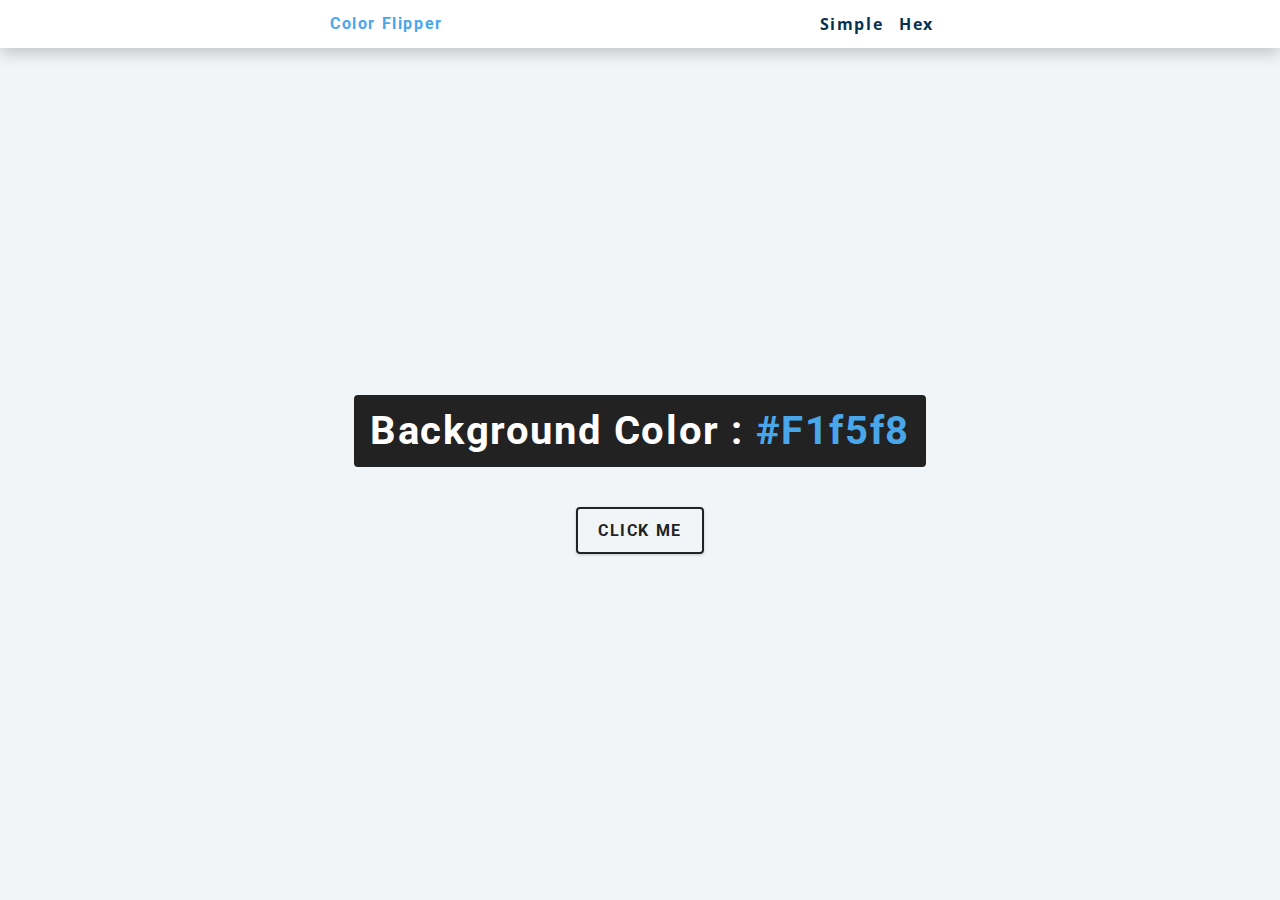
<file: color-flipper/index.html>
<!DOCTYPE html>
<html lang="en">
  <head>
    <meta charset="utf-8" />
    <link rel="stylesheet" href="styles.css" />
    <meta name="viewport" content="width=device-width, initial-scale=1" />
    <meta name="theme-color" content="#FFFFFF" />
    <meta
      name="description"
      content="Color Flipper"
    />
    <title>Color Flipper</title>
  </head>
  <body>
    <noscript>You need to enable JavaScript to run this app.</noscript>
    <nav>
        <div class="nav-center">
            <h4>Color flipper</h4>
            <ul class="nav-links">
                <li><a href="index.html">Simple</a></li>
                <li><a href="hex.html">Hex</a></li>
            </ul>
        </div>
    </nav>
    <main>
        <div class="container">
            <h2>Background Color : <span class="color">#f1f5f8</span></h2>
            <button class="btn btn-hero" id="btn1">Click Me</button>
        </div>
    </main>
    <script src="app.js"></script>
  </body>
</html>
</file>
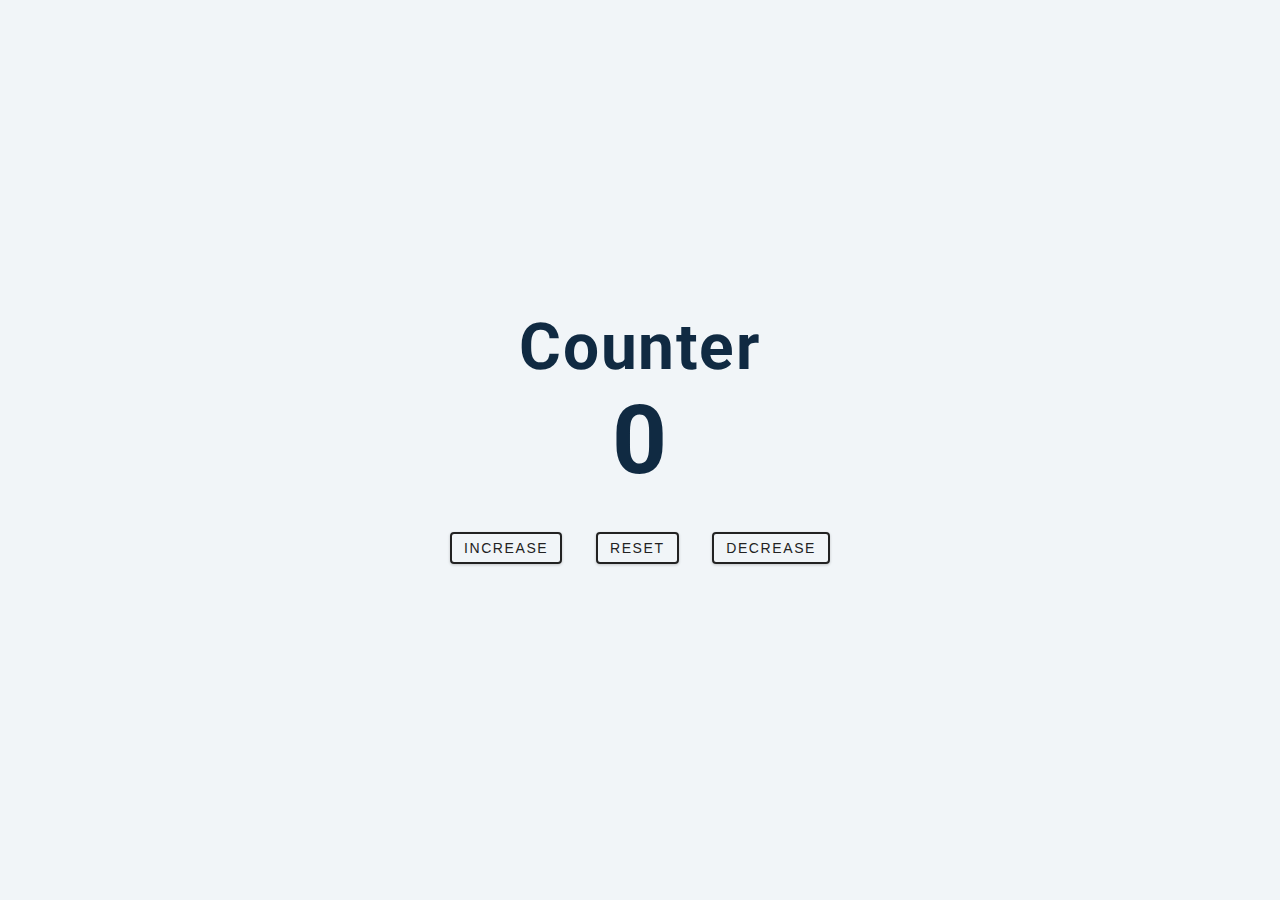
<file: counter/index.html>
<!DOCTYPE html>
<html lang="en">
  <head>
    <meta charset="utf-8" />
    <link rel="stylesheet" href="styles.css" />
    <meta name="viewport" content="width=device-width, initial-scale=1" />
    <meta name="theme-color" content="#FFFFFF" />
    <meta
      name="description"
      content="Counter"
    />
    <title>Counter</title>
  </head>
  <body>
    <main>
        <div class="container">
            <h1>Counter</h1>
            <h1><span id="counter">0</span><h1>
            <div class="button-container"></div>
            <button class="btn increase">Increase</button>
            <button class="btn reset">Reset</button>
            <button class="btn decrease">Decrease</button>
        </div>
    </div>
    </main>
    <script src="app.js"></script>
  </body>
</html>
</file>
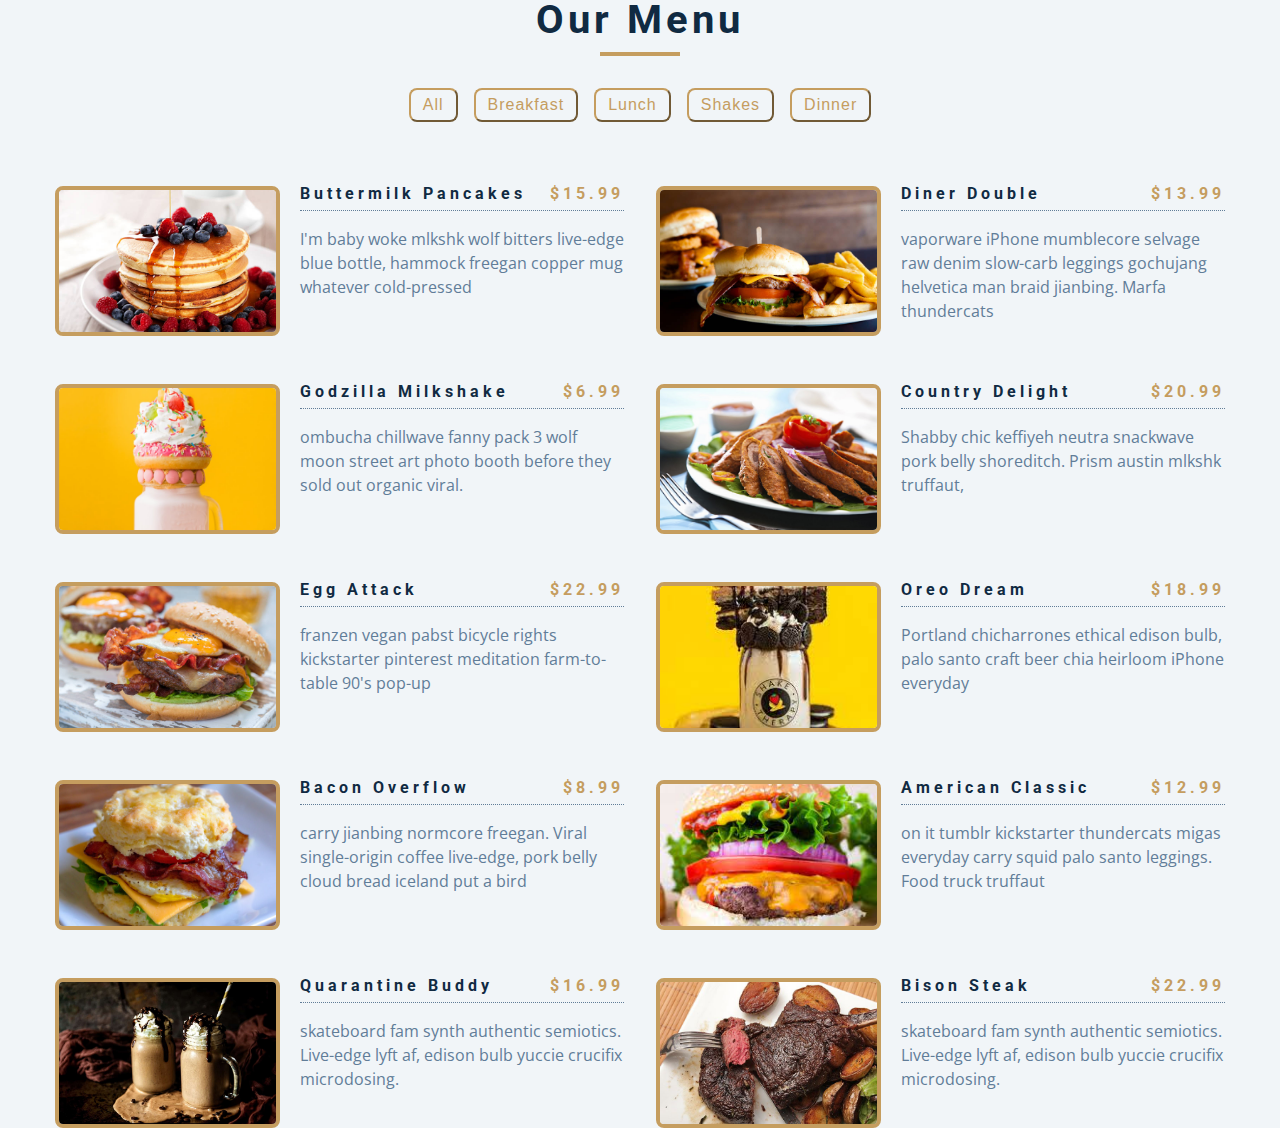
<file: menu/index.html>
<!DOCTYPE html>
<html lang="en">
  <head>
    <meta charset="utf-8" />
    <link rel="stylesheet" href="styles.css" />
    <meta name="viewport" content="width=device-width, initial-scale=1" />
    <meta name="theme-color" content="#FFFFFF" />
    <meta
      name="description"
      content="Menu"
    />
    <title>Menu</title>
  </head>
  <body>
    <main> 
        <section class="container">
            <div class="title">
                <h2>Our Menu</h2>
                <div class="underline"></div>
            </div>
            <div class="btn-container">
                <button class="filter-btn">All</button>
                <button class="filter-btn">Breakfast</button>
                <button class="filter-btn">Lunch</button>
                <button class="filter-btn">Shakes</button>
                <button class="filter-btn">Dinner</button>
              </div>
              <div class="section-center">
                <article class="menu-item">
                    <img src="./images/menu.jpg" class="photo"/>
                    <div class="item-info">
                        <header>
                            <h4>Buttermilk Pancakes</h4> 
                            <h4 class="price">$15</h4>
                        </header>
                        <p class="item-text">
                            Lorem ipsum dolor sit amet consectetur adipisicing elit.
                            Repudiandae, sint quam. Et reprehenderit fugiat nesciunt inventore
                            laboriosam excepturi! Quo, officia.
                          </p>
                    </div>
                </article>

                <article class="menu-item">
                    <img src="./images/menu.jpg" class="photo"/>
                    <div class="item-info">
                        <header>
                            <h4>Diner Double</h4> 
                            <h4 class="price">$15</h4>
                        </header>
                        <p class="item-text">
                            Lorem ipsum dolor sit amet consectetur adipisicing elit.
                            Repudiandae, sint quam. Et reprehenderit fugiat nesciunt inventore
                            laboriosam excepturi! Quo, officia.
                          </p>
                    </div>
                </article>

                <article class="menu-item">
                    <img src="./images/menu.jpg" class="photo"/>
                    <div class="item-info">
                        <header>
                            <h4>Godzilla Milkshake</h4> 
                            <h4 class="price">$15</h4>
                        </header>
                        <p class="item-text">
                            Lorem ipsum dolor sit amet consectetur adipisicing elit.
                            Repudiandae, sint quam. Et reprehenderit fugiat nesciunt inventore
                            laboriosam excepturi! Quo, officia.
                        </p>
                    </div>
                </article>

                <article class="menu-item">
                    <img src="./images/menu.jpg" class="photo"/>
                    <div class="item-info">
                        <header>
                            <h4>Country Delight</h4> 
                            <h4 class="price">$15</h4>
                        </header>
                        <p class="item-text">
                            Lorem ipsum dolor sit amet consectetur adipisicing elit.
                            Repudiandae, sint quam. Et reprehenderit fugiat nesciunt inventore
                            laboriosam excepturi! Quo, officia.
                        </p>
                    </div>
                </article>

                <article class="menu-item">
                    <img src="./images/menu.jpg" class="photo"/>
                    <div class="item-info">
                        <header>
                            <h4>Egg Attack</h4> 
                            <h4 class="price">$15</h4>
                        </header>
                        <p class="item-text">
                            Lorem ipsum dolor sit amet consectetur adipisicing elit.
                            Repudiandae, sint quam. Et reprehenderit fugiat nesciunt inventore
                            laboriosam excepturi! Quo, officia.
                        </p>
                    </div>
                </article>

                <article class="menu-item">
                    <img src="./images/menu.jpg" class="photo"/>
                    <div class="item-info">
                        <header>
                            <h4>Oreo Dream</h4> 
                            <h4 class="price">$15</h4>
                        </header>
                        <p class="item-text">
                            Lorem ipsum dolor sit amet consectetur adipisicing elit.
                            Repudiandae, sint quam. Et reprehenderit fugiat nesciunt inventore
                            laboriosam excepturi! Quo, officia.
                        </p>
                    </div>
                </article>

                <article class="menu-item">
                    <img src="./images/menu.jpg" class="photo"/>
                    <div class="item-info">
                        <header>
                            <h4>Bacon Overflow</h4> 
                            <h4 class="price">$15</h4>
                        </header>
                        <p class="item-text">
                            Lorem ipsum dolor sit amet consectetur adipisicing elit.
                            Repudiandae, sint quam. Et reprehenderit fugiat nesciunt inventore
                            laboriosam excepturi! Quo, officia.
                        </p>
                    </div>
                </article>

                <article class="menu-item">
                    <img src="./images/menu.jpg" class="photo"/>
                    <div class="item-info">
                        <header>
                            <h4>American Classic</h4> 
                            <h4 class="price">$15</h4>
                        </header>
                        <p class="item-text">
                            Lorem ipsum dolor sit amet consectetur adipisicing elit.
                            Repudiandae, sint quam. Et reprehenderit fugiat nesciunt inventore
                            laboriosam excepturi! Quo, officia.
                        </p>
                    </div>
                </article>

                <article class="menu-item">
                    <img src="./images/menu.jpg" class="photo"/>
                    <div class="item-info">
                        <header>
                            <h4>Quarantine Buddy</h4> 
                            <h4 class="price">$15</h4>
                        </header>
                        <p class="item-text">
                            Lorem ipsum dolor sit amet consectetur adipisicing elit.
                            Repudiandae, sint quam. Et reprehenderit fugiat nesciunt inventore
                            laboriosam excepturi! Quo, officia.
                        </p>
                    </div>
                </article>

                <article class="menu-item">
                    <img src="./images/menu.jpg" class="photo"/>
                    <div class="item-info">
                        <header>
                            <h4>Steak Dinner</h4> 
                            <h4 class="price">$15</h4>
                        </header>
                        <p class="item-text">
                            Lorem ipsum dolor sit amet consectetur adipisicing elit.
                            Repudiandae, sint quam. Et reprehenderit fugiat nesciunt inventore
                            laboriosam excepturi! Quo, officia.
                        </p>
                    </div>
                </article>

              </div>
        </section>
        <script src="app.js"></script>
  </body>
</html>
</file>
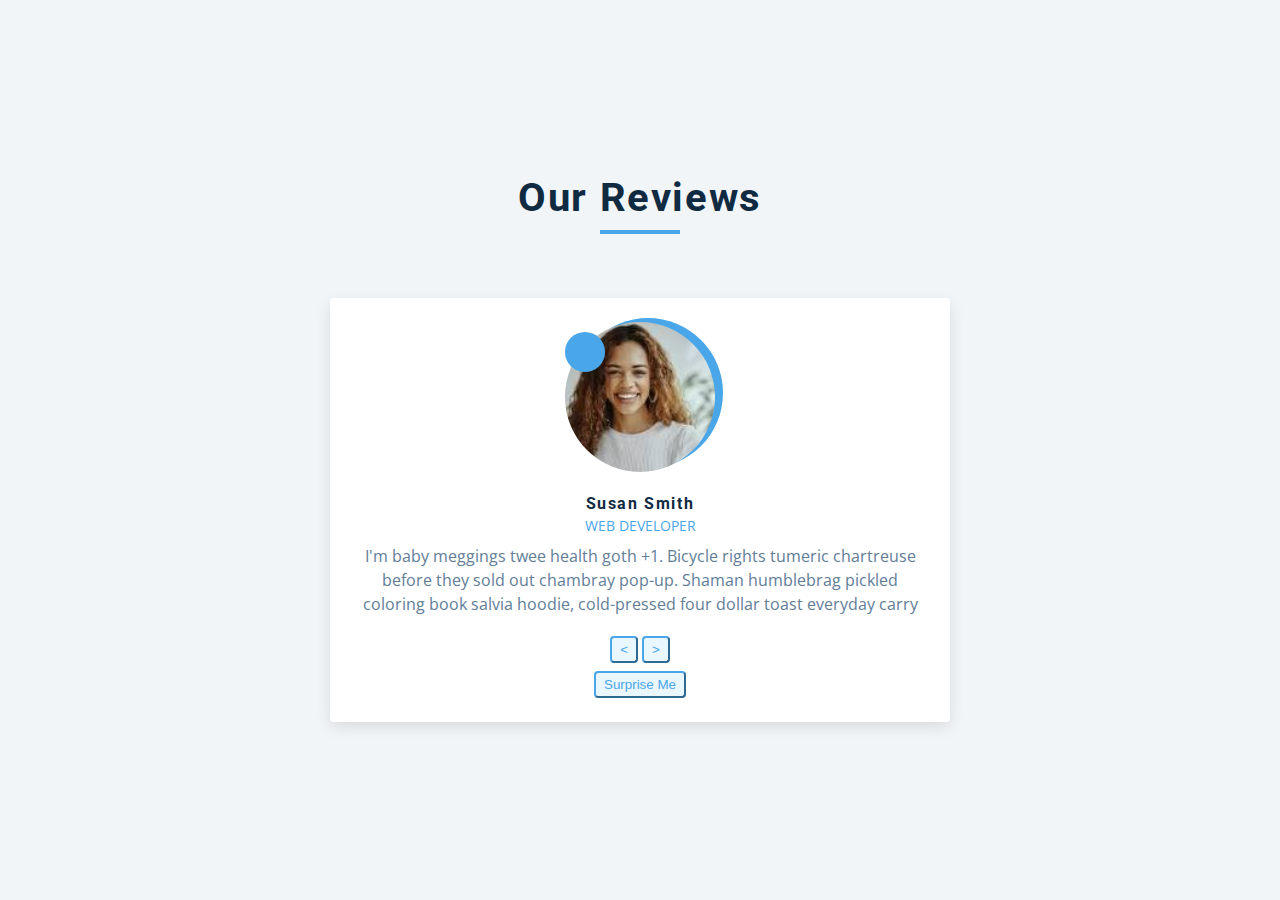
<file: reviews/index.html>
<!DOCTYPE html>
<html lang="en">
  <head>
    <meta charset="utf-8" />
    <link rel="stylesheet" href="styles.css" />
    <meta name="viewport" content="width=device-width, initial-scale=1" />
    <meta name="theme-color" content="#FFFFFF" />
    <meta
      name="description"
      content="Our Reviews"
    />
    <title>Counter</title>
  </head>
  <body>
    <main> 
        <section class="container">
            <div class="title">
                <h2>Our reviews</h2>
                <div class="underline"></div>
            </div>
            <article class="review">
                <div class="img-container">
                    <img src="person-1.jpg" id="person-img" alt=""/>
                </div>
                <h4 id="author">sara jones</h4>
                <p id="job">UX Designer</p>
                <p id="info">Lorem ipsum dolor sit amet consectetur adipisicing elit. Iusto
                  asperiores debitis incidunt, eius earum ipsam cupiditate libero?
                  Iste, doloremque nihil?</p>

                  <div class="button-container">
                    <button class="prev-btn">
                      <
                    </button>
                    <button class="next-btn">
                      >
                    </button>
                  </div>
                  <!-- random button -->
                  <button class="random-btn">surprise me</button>
            </article>
        </section>
    </main>
    
    <script src="app.js"></script>
  </body>
</html>
</file>
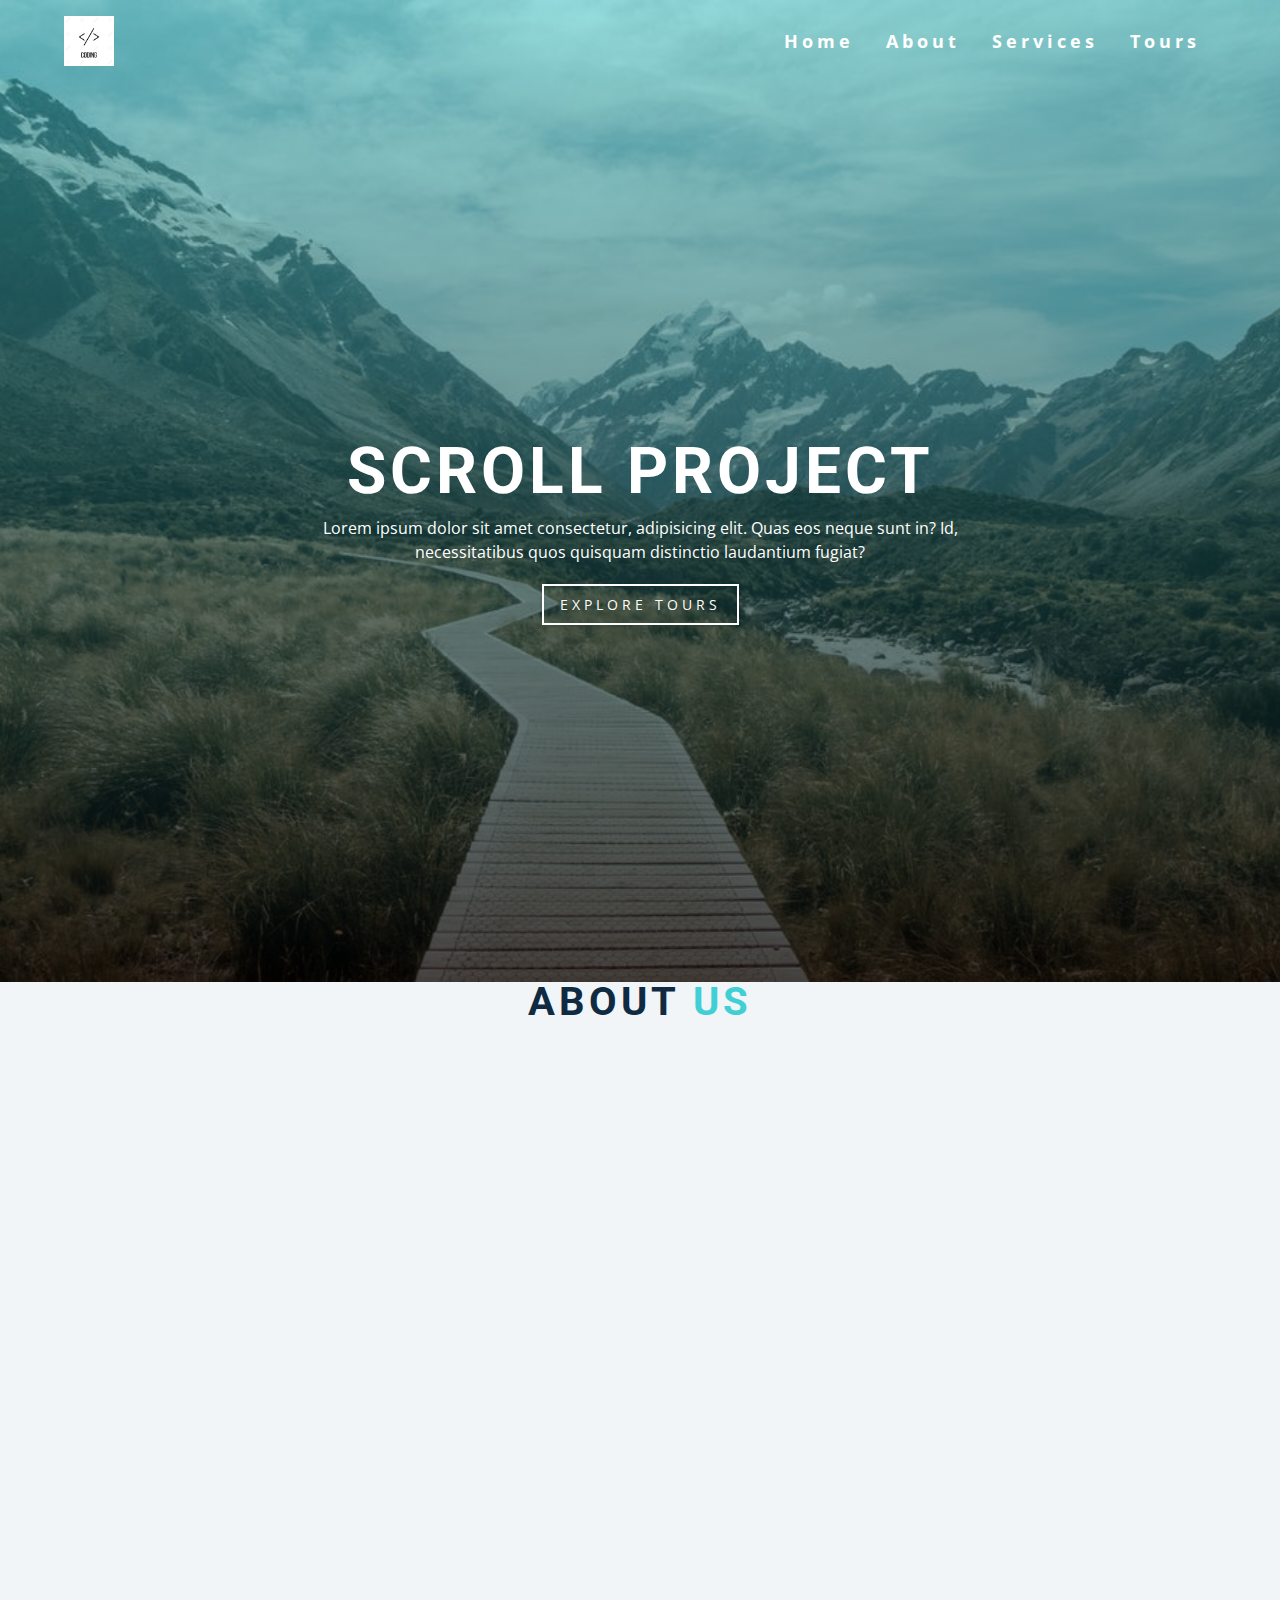
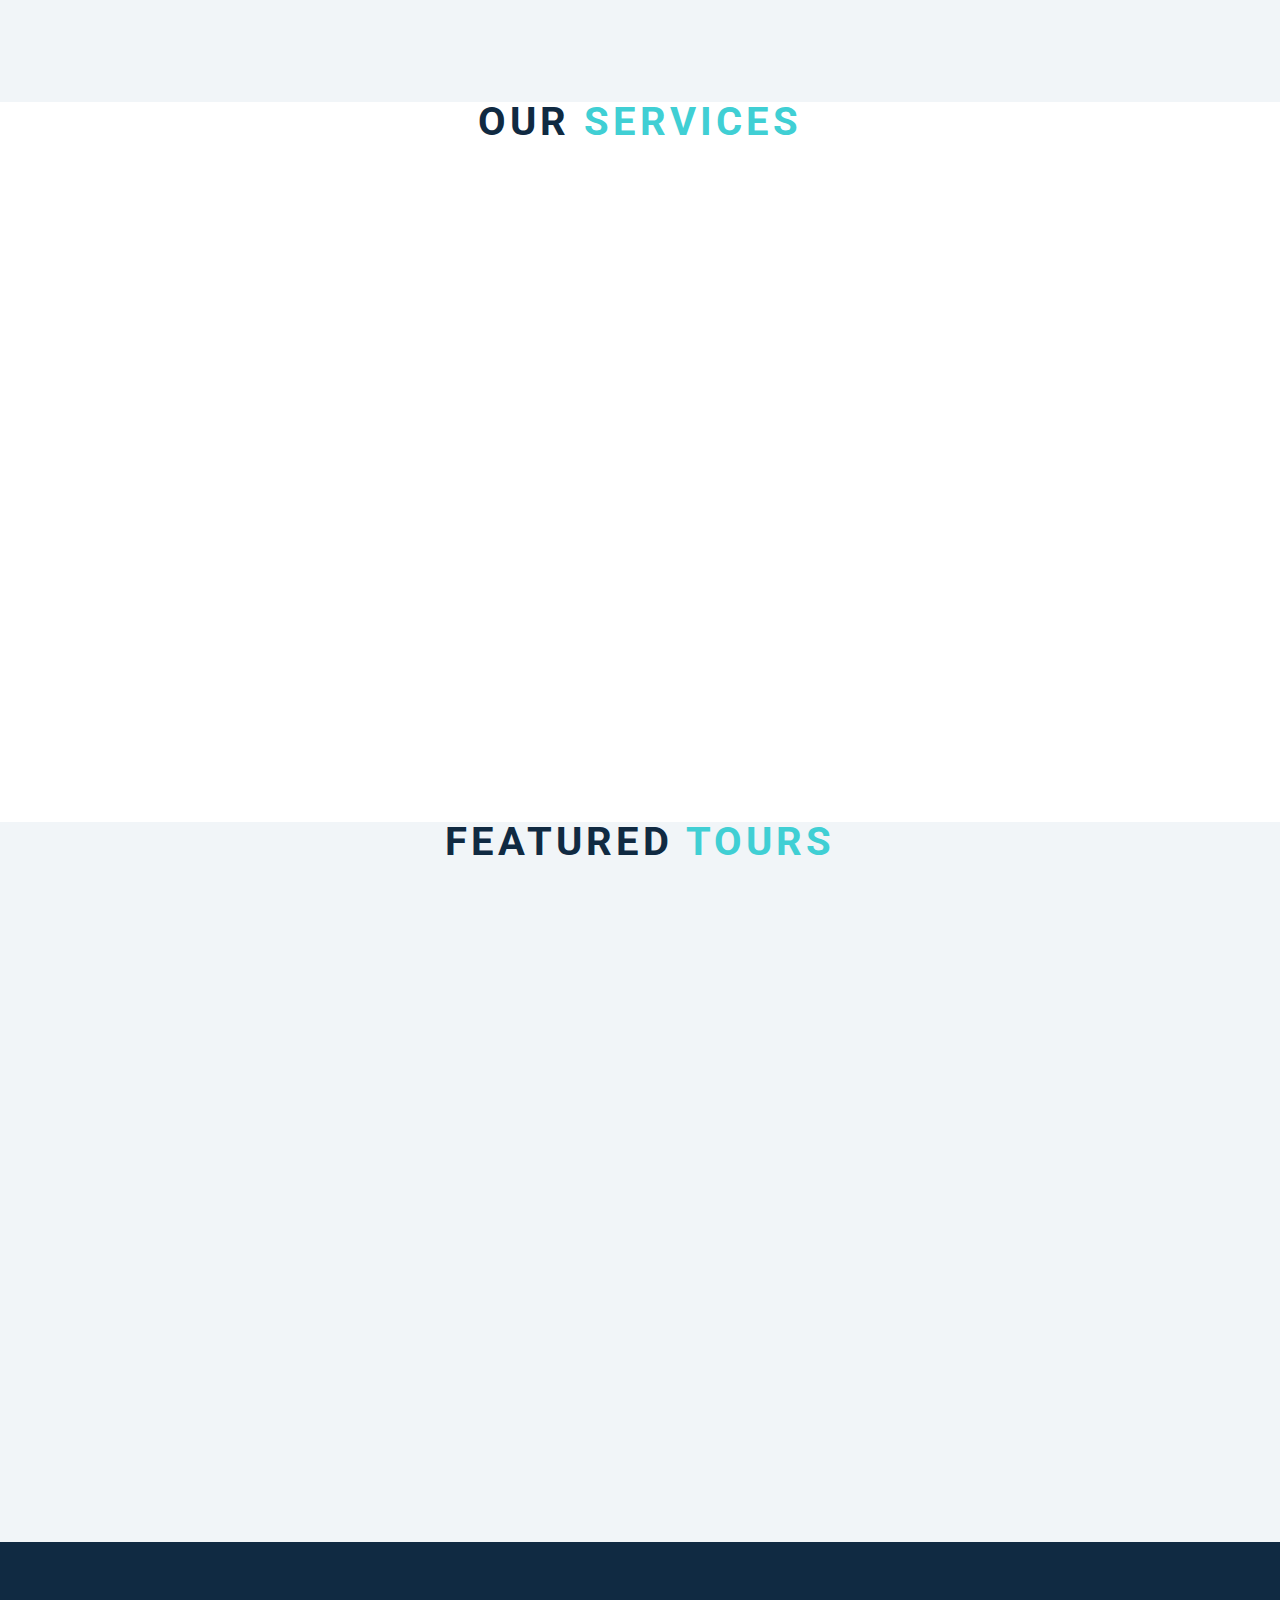
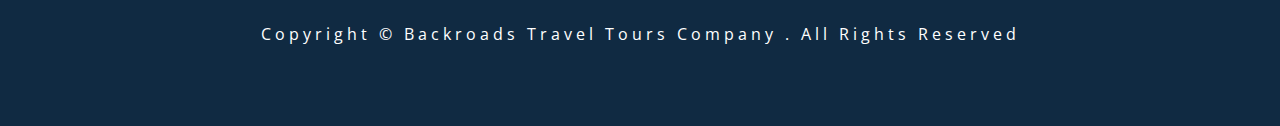
<file: scroll/index.html>
<!DOCTYPE html>
<html lang="en">
  <head>
    <meta charset="utf-8" />
    <link rel="stylesheet" href="styles.css" />
    <meta name="viewport" content="width=device-width, initial-scale=1" />
    <meta name="theme-color" content="#FFFFFF" />
    <meta
      name="description"
      content="Scroll"
    />
    <title>Scroll</title>
  </head>
  <body>
    <header id="home"> 
        <nav id="nav">
            <div class="nav-center">
                <div class="nav-header">
                    <img src="logo.jpg" alt="logo" class="logo"/>
                </div>
                <div class="links-container">
                    <ul class="links">
                        <li><a href="#home" class="scroll-link">Home</a></li>
                        <li><a href="#about" class="scroll-link">About</a></li>
                        <li><a href="#services" class="scroll-link">Services</a></li>
                        <li><a href="#tours" class="scroll-link">Tours</a></li>
                    </ul>
                </div>
            </div>   
        </nav>

        <div class="banner">
            <div class="container">
                <h1> Scroll Project</h1>
                <p>
                    Lorem ipsum dolor sit amet consectetur, adipisicing elit. Quas eos
                    neque sunt in? Id, necessitatibus quos quisquam distinctio
                    laudantium fugiat?
                </p>
                <a href="#tours" class="scroll-link btn btn-white">Explore Tours</a>
            </div>
        </div>
    </header>
    <section id="about" class="section">
        <div class="title">
            <h2>About <span>Us</span></h2>
        </div>
    </section>
    <section id="services" class="section">
        <div class="title">
            <h2>Our <span>Services</span></h2>
        </div>
    </section>
    <section id="tours" class="section">
        <div class="title">
            <h2>Featured <span>Tours</span></h2>
        </div>
    </section>

    <footer class="section">
        <p>
            copyright &copy; backroads travel tours company
            <span id="date"></span>. all rights reserved
        </p>
    </footer>
    <script src="app.js"></script>
  </body>
</html>
</file>
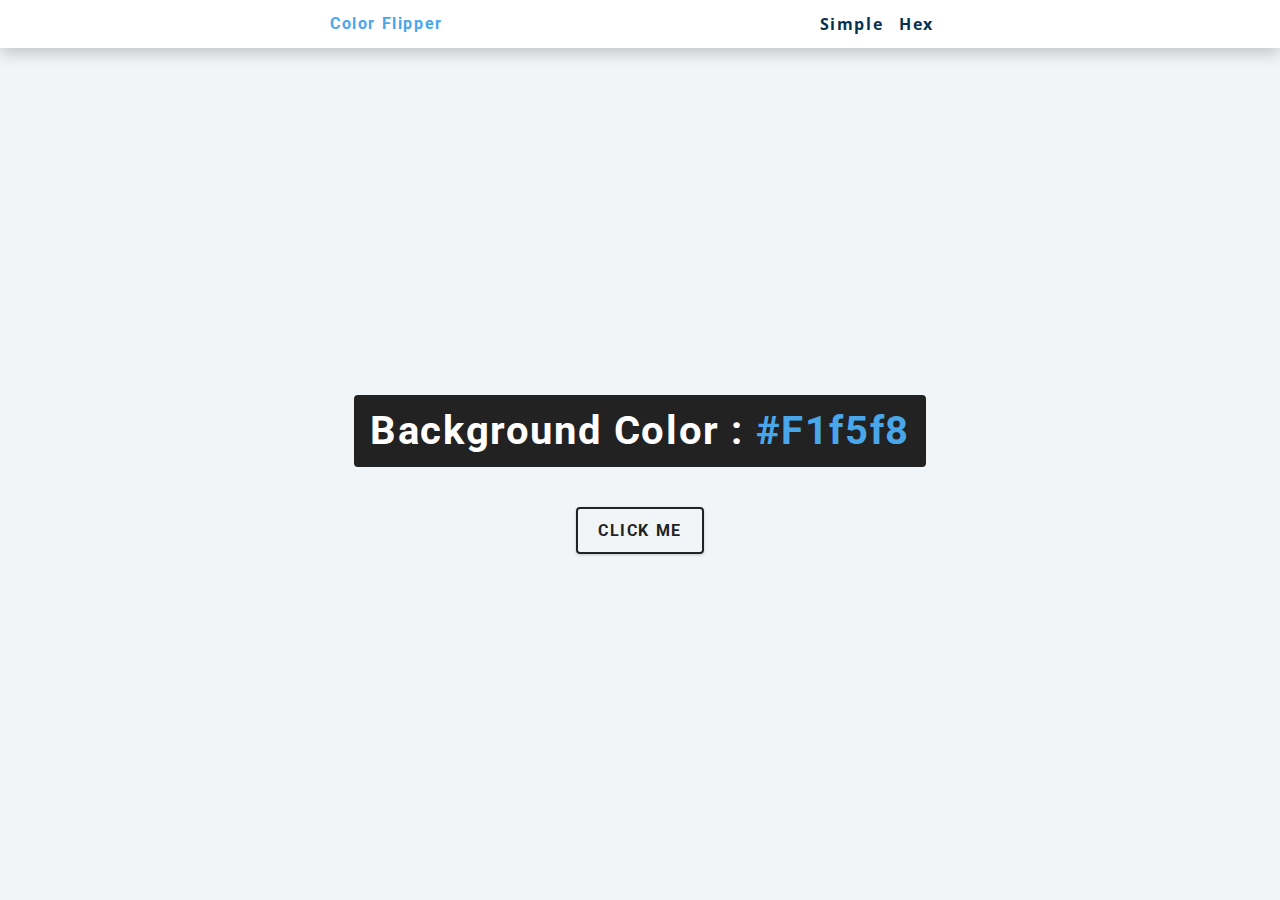
<file: color-flipper/hex.html>
<!DOCTYPE html>
<html lang="en">
  <head>
    <meta charset="utf-8" />
    <link rel="stylesheet" href="styles.css" />
    <meta name="viewport" content="width=device-width, initial-scale=1" />
    <meta name="theme-color" content="#FFFFFF" />
    <meta
      name="description"
      content="Color Flipper"
    />
    <title>Color Flipper</title>
  </head>
  <body>
    <noscript>You need to enable JavaScript to run this app.</noscript>
    <nav>
        <div class="nav-center">
            <h4>Color flipper</h4>
            <ul class="nav-links">
                <li><a href="index.html">Simple</a></li>
                <li><a href="hex.html">Hex</a></li>
            </ul>
        </div>
    </nav>
    <main>
        <div class="container">
            <h2>Background Color : <span class="color">#f1f5f8</span></h2>
            <button class="btn btn-hero" id="btn1">Click Me</button>
        </div>
    </main>
    <script src="hex.js"></script>
  </body>
</html>
</file>
<file: color-flipper/styles.css>
/*
=============== 
Fonts
===============
*/
@import url("https://fonts.googleapis.com/css?family=Open+Sans|Roboto:400,700&display=swap");

/*
=============== 
Variables
===============
*/

:root {
  /* dark shades of primary color*/
  --clr-primary-1: hsl(205, 86%, 17%);
  --clr-primary-2: hsl(205, 77%, 27%);
  --clr-primary-3: hsl(205, 72%, 37%);
  --clr-primary-4: hsl(205, 63%, 48%);
  /* primary/main color */
  --clr-primary-5: hsl(205, 78%, 60%);
  /* lighter shades of primary color */
  --clr-primary-6: hsl(205, 89%, 70%);
  --clr-primary-7: hsl(205, 90%, 76%);
  --clr-primary-8: hsl(205, 86%, 81%);
  --clr-primary-9: hsl(205, 90%, 88%);
  --clr-primary-10: hsl(205, 100%, 96%);
  /* darkest grey - used for headings */
  --clr-grey-1: hsl(209, 61%, 16%);
  --clr-grey-2: hsl(211, 39%, 23%);
  --clr-grey-3: hsl(209, 34%, 30%);
  --clr-grey-4: hsl(209, 28%, 39%);
  /* grey used for paragraphs */
  --clr-grey-5: hsl(210, 22%, 49%);
  --clr-grey-6: hsl(209, 23%, 60%);
  --clr-grey-7: hsl(211, 27%, 70%);
  --clr-grey-8: hsl(210, 31%, 80%);
  --clr-grey-9: hsl(212, 33%, 89%);
  --clr-grey-10: hsl(210, 36%, 96%);
  --clr-white: #fff;
  --clr-red-dark: hsl(360, 67%, 44%);
  --clr-red-light: hsl(360, 71%, 66%);
  --clr-green-dark: hsl(125, 67%, 44%);
  --clr-green-light: hsl(125, 71%, 66%);
  --clr-black: #222;
  --ff-primary: "Roboto", sans-serif;
  --ff-secondary: "Open Sans", sans-serif;
  --transition: all 0.3s linear;
  --spacing: 0.1rem;
  --radius: 0.25rem;
  --light-shadow: 0 5px 15px rgba(0, 0, 0, 0.1);
  --dark-shadow: 0 5px 15px rgba(0, 0, 0, 0.2);
  --max-width: 1170px;
  --fixed-width: 620px;
}
/*
=============== 
Global Styles
===============
*/

*,
::after,
::before {
  margin: 0;
  padding: 0;
  box-sizing: border-box;
}
body {
  font-family: var(--ff-secondary);
  background: var(--clr-grey-10);
  color: var(--clr-grey-1);
  line-height: 1.5;
  font-size: 0.875rem;
}
ul {
  list-style-type: none;
}
a {
  text-decoration: none;
}
h1,
h2,
h3,
h4 {
  letter-spacing: var(--spacing);
  text-transform: capitalize;
  line-height: 1.25;
  margin-bottom: 0.75rem;
  font-family: var(--ff-primary);
}
h1 {
  font-size: 3rem;
}
h2 {
  font-size: 2rem;
}
h3 {
  font-size: 1.25rem;
}
h4 {
  font-size: 0.875rem;
}
p {
  margin-bottom: 1.25rem;
  color: var(--clr-grey-5);
}
@media screen and (min-width: 800px) {
  h1 {
    font-size: 4rem;
  }
  h2 {
    font-size: 2.5rem;
  }
  h3 {
    font-size: 1.75rem;
  }
  h4 {
    font-size: 1rem;
  }
  body {
    font-size: 1rem;
  }
  h1,
  h2,
  h3,
  h4 {
    line-height: 1;
  }
}
/*  global classes */

/* section */
.section {
  padding: 5rem 0;
}

.section-center {
  width: 90vw;
  margin: 0 auto;
  max-width: 1170px;
}
@media screen and (min-width: 992px) {
  .section-center {
    width: 95vw;
  }
}
main {
  min-height: 100vh;
  display: grid;
  place-items: center;
}

/*
=============== 
Nav
===============
*/
nav {
  background: var(--clr-white);
  height: 3rem;
  display: grid;
  align-items: center;
  box-shadow: var(--dark-shadow);
}
.nav-center {
  width: 90vw;
  max-width: var(--fixed-width);
  margin: 0 auto;
  display: flex;
  align-items: center;
  justify-content: space-between;
}
.nav-center h4 {
  margin-bottom: 0;
  color: var(--clr-primary-5);
}
.nav-links {
  display: flex;
}
nav a {
  text-transform: capitalize;
  font-weight: 700;
  font-size: 1rem;
  color: var(--clr-primary-1);
  letter-spacing: var(--spacing);
  margin-right: 1rem;
}
nav a:hover {
  color: var(--clr-primary-5);
}
/*
=============== 
Container
===============
*/
main {
  min-height: calc(100vh - 3rem);
  display: grid;
  place-items: center;
}
.container {
  text-align: center;
}
.container h2 {
  background: var(--clr-black);
  color: var(--clr-white);
  padding: 1rem;
  border-radius: var(--radius);
  margin-bottom: 2.5rem;
}
.color {
  color: var(--clr-primary-5);
}
.btn-hero {
  font-family: var(--ff-primary);
  text-transform: uppercase;
  background: transparent;
  color: var(--clr-black);
  letter-spacing: var(--spacing);
  display: inline-block;
  font-weight: 700;
  transition: var(--transition);
  border: 2px solid var(--clr-black);
  cursor: pointer;
  box-shadow: 0 1px 3px rgba(0, 0, 0, 0.2);
  border-radius: var(--radius);
  font-size: 1rem;
  padding: 0.75rem 1.25rem;
}
.btn-hero:hover {
  color: var(--clr-white);
  background: var(--clr-black);
}
</file>
<file: counter/styles.css>
/*
=============== 
Fonts
===============
*/
@import url("https://fonts.googleapis.com/css?family=Open+Sans|Roboto:400,700&display=swap");

/*
=============== 
Variables
===============
*/

:root {
  /* dark shades of primary color*/
  --clr-primary-1: hsl(205, 86%, 17%);
  --clr-primary-2: hsl(205, 77%, 27%);
  --clr-primary-3: hsl(205, 72%, 37%);
  --clr-primary-4: hsl(205, 63%, 48%);
  /* primary/main color */
  --clr-primary-5: hsl(205, 78%, 60%);
  /* lighter shades of primary color */
  --clr-primary-6: hsl(205, 89%, 70%);
  --clr-primary-7: hsl(205, 90%, 76%);
  --clr-primary-8: hsl(205, 86%, 81%);
  --clr-primary-9: hsl(205, 90%, 88%);
  --clr-primary-10: hsl(205, 100%, 96%);
  /* darkest grey - used for headings */
  --clr-grey-1: hsl(209, 61%, 16%);
  --clr-grey-2: hsl(211, 39%, 23%);
  --clr-grey-3: hsl(209, 34%, 30%);
  --clr-grey-4: hsl(209, 28%, 39%);
  /* grey used for paragraphs */
  --clr-grey-5: hsl(210, 22%, 49%);
  --clr-grey-6: hsl(209, 23%, 60%);
  --clr-grey-7: hsl(211, 27%, 70%);
  --clr-grey-8: hsl(210, 31%, 80%);
  --clr-grey-9: hsl(212, 33%, 89%);
  --clr-grey-10: hsl(210, 36%, 96%);
  --clr-white: #fff;
  --clr-red-dark: hsl(360, 67%, 44%);
  --clr-red-light: hsl(360, 71%, 66%);
  --clr-green-dark: hsl(125, 67%, 44%);
  --clr-green-light: hsl(125, 71%, 66%);
  --clr-black: #222;
  --ff-primary: "Roboto", sans-serif;
  --ff-secondary: "Open Sans", sans-serif;
  --transition: all 0.3s linear;
  --spacing: 0.1rem;
  --radius: 0.25rem;
  --light-shadow: 0 5px 15px rgba(0, 0, 0, 0.1);
  --dark-shadow: 0 5px 15px rgba(0, 0, 0, 0.2);
  --max-width: 1170px;
  --fixed-width: 620px;
}
/*
=============== 
Global Styles
===============
*/

*,
::after,
::before {
  margin: 0;
  padding: 0;
  box-sizing: border-box;
}
body {
  font-family: var(--ff-secondary);
  background: var(--clr-grey-10);
  color: var(--clr-grey-1);
  line-height: 1.5;
  font-size: 0.875rem;
}
ul {
  list-style-type: none;
}
a {
  text-decoration: none;
}
h1,
h2,
h3,
h4 {
  letter-spacing: var(--spacing);
  text-transform: capitalize;
  line-height: 1.25;
  margin-bottom: 0.75rem;
  font-family: var(--ff-primary);
}
h1 {
  font-size: 3rem;
}
h2 {
  font-size: 2rem;
}
h3 {
  font-size: 1.25rem;
}
h4 {
  font-size: 0.875rem;
}
p {
  margin-bottom: 1.25rem;
  color: var(--clr-grey-5);
}
@media screen and (min-width: 800px) {
  h1 {
    font-size: 4rem;
  }
  h2 {
    font-size: 2.5rem;
  }
  h3 {
    font-size: 1.75rem;
  }
  h4 {
    font-size: 1rem;
  }
  body {
    font-size: 1rem;
  }
  h1,
  h2,
  h3,
  h4 {
    line-height: 1;
  }
}
/*  global classes */

/* section */
.section {
  padding: 5rem 0;
}

.section-center {
  width: 90vw;
  margin: 0 auto;
  max-width: 1170px;
}
@media screen and (min-width: 992px) {
  .section-center {
    width: 95vw;
  }
}
main {
  min-height: 100vh;
  display: grid;
  place-items: center;
}

/*
=============== 
Counter
===============
*/

main {
  min-height: 100vh;
  display: grid;
  place-items: center;
}
.container {
  text-align: center;
}
#counter {
  font-size: 6rem;
  font-weight: bold;
}
.btn {
  text-transform: uppercase;
  background: transparent;
  color: var(--clr-black);
  padding: 0.375rem 0.75rem;
  letter-spacing: var(--spacing);
  display: inline-block;
  transition: var(--transition);
  font-size: 0.875rem;
  border: 2px solid var(--clr-black);
  cursor: pointer;
  box-shadow: 0 1px 3px rgba(0, 0, 0, 0.2);
  border-radius: var(--radius);
  margin: 0.5rem;
}
.btn:hover {
  color: var(--clr-white);
  background: var(--clr-black);
}
</file>
<file: menu/styles.css>
/*
=============== 
Fonts
===============
*/
@import url("https://fonts.googleapis.com/css?family=Open+Sans|Roboto:400,700&display=swap");

/*
=============== 
Variables
===============
*/

:root {
  /* dark shades of primary color*/
  --clr-primary-1: hsl(205, 86%, 17%);
  --clr-primary-2: hsl(205, 77%, 27%);
  --clr-primary-3: hsl(205, 72%, 37%);
  --clr-primary-4: hsl(205, 63%, 48%);
  /* primary/main color */
  --clr-primary-5: #49a6e9;
  /* lighter shades of primary color */
  --clr-primary-6: hsl(205, 89%, 70%);
  --clr-primary-7: hsl(205, 90%, 76%);
  --clr-primary-8: hsl(205, 86%, 81%);
  --clr-primary-9: hsl(205, 90%, 88%);
  --clr-primary-10: hsl(205, 100%, 96%);
  /* darkest grey - used for headings */
  --clr-grey-1: hsl(209, 61%, 16%);
  --clr-grey-2: hsl(211, 39%, 23%);
  --clr-grey-3: hsl(209, 34%, 30%);
  --clr-grey-4: hsl(209, 28%, 39%);
  /* grey used for paragraphs */
  --clr-grey-5: hsl(210, 22%, 49%);
  --clr-grey-6: hsl(209, 23%, 60%);
  --clr-grey-7: hsl(211, 27%, 70%);
  --clr-grey-8: hsl(210, 31%, 80%);
  --clr-grey-9: hsl(212, 33%, 89%);
  --clr-grey-10: hsl(210, 36%, 96%);
  --clr-white: #fff;
  --clr-red-dark: hsl(360, 67%, 44%);
  --clr-red-light: hsl(360, 71%, 66%);
  --clr-green-dark: hsl(125, 67%, 44%);
  --clr-green-light: hsl(125, 71%, 66%);
  --clr-gold: #c59d5f;
  --clr-black: #222;
  --ff-primary: "Roboto", sans-serif;
  --ff-secondary: "Open Sans", sans-serif;
  --transition: all 0.3s linear;
  --spacing: 0.25rem;
  --radius: 0.5rem;
  --light-shadow: 0 5px 15px rgba(0, 0, 0, 0.1);
  --dark-shadow: 0 5px 15px rgba(0, 0, 0, 0.2);
  --max-width: 1170px;
  --fixed-width: 620px;
}
/*
=============== 
Global Styles
===============
*/

*,
::after,
::before {
  margin: 0;
  padding: 0;
  box-sizing: border-box;
}
body {
  font-family: var(--ff-secondary);
  background: var(--clr-grey-10);
  color: var(--clr-grey-1);
  line-height: 1.5;
  font-size: 0.875rem;
}
ul {
  list-style-type: none;
}
a {
  text-decoration: none;
}
img:not(.logo) {
  width: 100%;
}
img {
  display: block;
}

h1,
h2,
h3,
h4 {
  letter-spacing: var(--spacing);
  text-transform: capitalize;
  line-height: 1.25;
  margin-bottom: 0.75rem;
  font-family: var(--ff-primary);
}
h1 {
  font-size: 3rem;
}
h2 {
  font-size: 2rem;
}
h3 {
  font-size: 1.25rem;
}
h4 {
  font-size: 0.875rem;
}
p {
  margin-bottom: 1.25rem;
  color: var(--clr-grey-5);
}
@media screen and (min-width: 800px) {
  h1 {
    font-size: 4rem;
  }
  h2 {
    font-size: 2.5rem;
  }
  h3 {
    font-size: 1.75rem;
  }
  h4 {
    font-size: 1rem;
  }
  body {
    font-size: 1rem;
  }
  h1,
  h2,
  h3,
  h4 {
    line-height: 1;
  }
}
/*  global classes */

.btn {
  text-transform: uppercase;
  background: transparent;
  color: var(--clr-black);
  padding: 0.375rem 0.75rem;
  letter-spacing: var(--spacing);
  display: inline-block;
  transition: var(--transition);
  font-size: 0.875rem;
  border: 2px solid var(--clr-black);
  cursor: pointer;
  box-shadow: 0 1px 3px rgba(0, 0, 0, 0.2);
  border-radius: var(--radius);
}
.btn:hover {
  color: var(--clr-white);
  background: var(--clr-black);
}
/* section */
.section {
  padding: 5rem 0;
}

main {
  min-height: 100vh;
  display: grid;
  place-items: center;
}
/*
=============== 
Menu
===============
*/

.menu {
  padding: 5rem 0;
}
.title {
  text-align: center;
  margin-bottom: 2rem;
}
.underline {
  width: 5rem;
  height: 0.25rem;
  background: var(--clr-gold);
  margin-left: auto;
  margin-right: auto;
}
.btn-container {
  margin-bottom: 4rem;
  display: flex;
  justify-content: center;
}
.filter-btn {
  background: transparent;
  border-color: var(--clr-gold);
  font-size: 1rem;
  text-transform: capitalize;
  margin: 0 0.5rem;
  letter-spacing: 1px;
  border-radius: var(--radius);
  padding: 0.375rem 0.75rem;
  color: var(--clr-gold);
  cursor: pointer;
  transition: var(--transition);
}
.filter-btn:hover {
  background: var(--clr-gold);
  color: var(--clr-white);
}
.section-center {
  width: 90vw;
  margin: 0 auto;
  max-width: 1170px;
  display: grid;
  gap: 3rem 2rem;
  justify-items: center;
}
.menu-item {
  display: grid;
  gap: 1rem 2rem;
  max-width: 25rem;
}
.photo {
  object-fit: cover;
  height: 200px;
  border: 0.25rem solid var(--clr-gold);
  border-radius: var(--radius);
}
.item-info header {
  display: flex;
  justify-content: space-between;
  border-bottom: 0.5px dotted var(--clr-grey-5);
}
.item-info h4 {
  margin-bottom: 0.5rem;
}
.price {
  color: var(--clr-gold);
}
.item-text {
  margin-bottom: 0;
  padding-top: 1rem;
}

@media screen and (min-width: 768px) {
  .menu-item {
    grid-template-columns: 225px 1fr;
    gap: 0 1.25rem;
    max-width: 40rem;
  }
  .photo {
    height: 175px;
  }
}
@media screen and (min-width: 1200px) {
  .section-center {
    width: 95vw;
    grid-template-columns: 1fr 1fr;
  }
  .photo {
    height: 150px;
  }
}
</file>
<file: reviews/styles.css>
/*
=============== 
Fonts
===============
*/
@import url("https://fonts.googleapis.com/css?family=Open+Sans|Roboto:400,700&display=swap");

/*
=============== 
Variables
===============
*/

:root {
  /* dark shades of primary color*/
  --clr-primary-1: hsl(205, 86%, 17%);
  --clr-primary-2: hsl(205, 77%, 27%);
  --clr-primary-3: hsl(205, 72%, 37%);
  --clr-primary-4: hsl(205, 63%, 48%);
  /* primary/main color */
  --clr-primary-5: hsl(205, 78%, 60%);
  /* lighter shades of primary color */
  --clr-primary-6: hsl(205, 89%, 70%);
  --clr-primary-7: hsl(205, 90%, 76%);
  --clr-primary-8: hsl(205, 86%, 81%);
  --clr-primary-9: hsl(205, 90%, 88%);
  --clr-primary-10: hsl(205, 100%, 96%);
  /* darkest grey - used for headings */
  --clr-grey-1: hsl(209, 61%, 16%);
  --clr-grey-2: hsl(211, 39%, 23%);
  --clr-grey-3: hsl(209, 34%, 30%);
  --clr-grey-4: hsl(209, 28%, 39%);
  /* grey used for paragraphs */
  --clr-grey-5: hsl(210, 22%, 49%);
  --clr-grey-6: hsl(209, 23%, 60%);
  --clr-grey-7: hsl(211, 27%, 70%);
  --clr-grey-8: hsl(210, 31%, 80%);
  --clr-grey-9: hsl(212, 33%, 89%);
  --clr-grey-10: hsl(210, 36%, 96%);
  --clr-white: #fff;
  --clr-red-dark: hsl(360, 67%, 44%);
  --clr-red-light: hsl(360, 71%, 66%);
  --clr-green-dark: hsl(125, 67%, 44%);
  --clr-green-light: hsl(125, 71%, 66%);
  --clr-black: #222;
  --ff-primary: "Roboto", sans-serif;
  --ff-secondary: "Open Sans", sans-serif;
  --transition: all 0.3s linear;
  --spacing: 0.1rem;
  --radius: 0.25rem;
  --light-shadow: 0 5px 15px rgba(0, 0, 0, 0.1);
  --dark-shadow: 0 5px 15px rgba(0, 0, 0, 0.2);
  --max-width: 1170px;
  --fixed-width: 620px;
}
/*
=============== 
Global Styles
===============
*/

*,
::after,
::before {
  margin: 0;
  padding: 0;
  box-sizing: border-box;
}
body {
  font-family: var(--ff-secondary);
  background: var(--clr-grey-10);
  color: var(--clr-grey-1);
  line-height: 1.5;
  font-size: 0.875rem;
}
ul {
  list-style-type: none;
}
a {
  text-decoration: none;
}
h1,
h2,
h3,
h4 {
  letter-spacing: var(--spacing);
  text-transform: capitalize;
  line-height: 1.25;
  margin-bottom: 0.75rem;
  font-family: var(--ff-primary);
}
h1 {
  font-size: 3rem;
}
h2 {
  font-size: 2rem;
}
h3 {
  font-size: 1.25rem;
}
h4 {
  font-size: 0.875rem;
}
p {
  margin-bottom: 1.25rem;
  color: var(--clr-grey-5);
}
@media screen and (min-width: 800px) {
  h1 {
    font-size: 4rem;
  }
  h2 {
    font-size: 2.5rem;
  }
  h3 {
    font-size: 1.75rem;
  }
  h4 {
    font-size: 1rem;
  }
  body {
    font-size: 1rem;
  }
  h1,
  h2,
  h3,
  h4 {
    line-height: 1;
  }
}
/*  global classes */

/* section */
.section {
  padding: 5rem 0;
}

.section-center {
  width: 90vw;
  margin: 0 auto;
  max-width: 1170px;
}
@media screen and (min-width: 992px) {
  .section-center {
    width: 95vw;
  }
}
main {
  min-height: 100vh;
  display: grid;
  place-items: center;
}

/*
=============== 
Reviews
===============
*/
main {
  min-height: 100vh;
  display: grid;
  place-items: center;
}
.title {
  text-align: center;
  margin-bottom: 4rem;
}
.underline {
  height: 0.25rem;
  width: 5rem;
  background: var(--clr-primary-5);
  margin-left: auto;
  margin-right: auto;
}
.container {
  width: 80vw;
  max-width: var(--fixed-width);
}
.review {
  background: var(--clr-white);
  padding: 1.5rem 2rem;
  border-radius: var(--radius);
  box-shadow: var(--light-shadow);
  transition: var(--transition);
  text-align: center;
}
.review:hover {
  box-shadow: var(--dark-shadow);
}
.img-container {
  position: relative;
  width: 150px;
  height: 150px;
  border-radius: 50%;
  margin: 0 auto;
  margin-bottom: 1.5rem;
}
#person-img {
  width: 100%;
  display: block;
  height: 100%;
  object-fit: cover;
  border-radius: 50%;
  position: relative;
}
.img-container::after {
  font-family: "Font Awesome 5 Free";
  font-weight: 900;
  content: "\f10e";
  position: absolute;
  top: 0;
  left: 0;
  width: 2.5rem;
  height: 2.5rem;
  display: grid;
  place-items: center;
  border-radius: 50%;
  transform: translateY(25%);
  background: var(--clr-primary-5);
  color: var(--clr-white);
}
.img-container::before {
  content: "";
  width: 100%;
  height: 100%;
  background: var(--clr-primary-5);
  position: absolute;
  top: -0.25rem;
  right: -0.5rem;
  border-radius: 50%;
}
#author {
  margin-bottom: 0.25rem;
}
#job {
  margin-bottom: 0.5rem;
  text-transform: uppercase;
  color: var(--clr-primary-5);
  font-size: 0.85rem;
}
#info {
  margin-bottom: 0.75rem;
}
.prev-btn,
.next-btn {
  margin-top: 0.5rem;
  background: var(--clr-primary-10);
  color: var(--clr-primary-5);
  padding: 0.25rem 0.5rem;
  text-transform: capitalize;
  border-radius: var(--radius);
  transition: var(--transition);
  border-color: var(--clr-primary-5);
  cursor: pointer;
}
.prev-btn:hover,
.next-btn:hover {
  color: var(--clr-primary-5);
}
.random-btn {
  margin-top: 0.5rem;
  background: var(--clr-primary-10);
  color: var(--clr-primary-5);
  padding: 0.25rem 0.5rem;
  text-transform: capitalize;
  border-radius: var(--radius);
  transition: var(--transition);
  border-color: var(--clr-primary-5);
  cursor: pointer;
}
.random-btn:hover {
  background: var(--clr-primary-5);
  color: var(--clr-primary-1);
}
</file>
<file: scroll/styles.css>
/*
=============== 
Fonts
===============
*/
@import url("https://fonts.googleapis.com/css?family=Open+Sans|Roboto:400,700&display=swap");

/*
=============== 
Variables
===============
*/

:root {
  /* dark shades of primary color*/
  --clr-primary-1: hsl(205, 86%, 17%);
  --clr-primary-2: hsl(205, 77%, 27%);
  --clr-primary-3: hsl(205, 72%, 37%);
  --clr-primary-4: hsl(205, 63%, 48%);
  /* primary/main color */
  --clr-primary-5: #49a6e9;
  /* lighter shades of primary color */
  --clr-primary-6: hsl(205, 89%, 70%);
  --clr-primary-7: hsl(205, 90%, 76%);
  --clr-primary-8: hsl(205, 86%, 81%);
  --clr-primary-9: hsl(205, 90%, 88%);
  --clr-primary-10: hsl(205, 100%, 96%);
  /* darkest grey - used for headings */
  --clr-grey-1: hsl(209, 61%, 16%);
  --clr-grey-2: hsl(211, 39%, 23%);
  --clr-grey-3: hsl(209, 34%, 30%);
  --clr-grey-4: hsl(209, 28%, 39%);
  /* grey used for paragraphs */
  --clr-grey-5: hsl(210, 22%, 49%);
  --clr-grey-6: hsl(209, 23%, 60%);
  --clr-grey-7: hsl(211, 27%, 70%);
  --clr-grey-8: hsl(210, 31%, 80%);
  --clr-grey-9: hsl(212, 33%, 89%);
  --clr-grey-10: hsl(210, 36%, 96%);
  --clr-white: #fff;
  --clr-red-dark: hsl(360, 67%, 44%);
  --clr-red-light: hsl(360, 71%, 66%);
  --clr-green-dark: hsl(125, 67%, 44%);
  --clr-green-light: hsl(125, 71%, 66%);
  --clr-secondary: hsla(182, 63%, 54%);
  --clr-black: #222;
  --ff-primary: "Roboto", sans-serif;
  --ff-secondary: "Open Sans", sans-serif;
  --transition: all 0.3s linear;
  --spacing: 0.25rem;
  --radius: 0.5rem;
  --light-shadow: 0 5px 15px rgba(0, 0, 0, 0.1);
  --dark-shadow: 0 5px 15px rgba(0, 0, 0, 0.2);
  --max-width: 1170px;
  --fixed-width: 620px;
}
/*
=============== 
Global Styles
===============
*/
html {
  scroll-behavior: smooth;
}
*,
::after,
::before {
  margin: 0;
  padding: 0;
  box-sizing: border-box;
}
body {
  font-family: var(--ff-secondary);
  background: var(--clr-grey-10);
  color: var(--clr-grey-1);
  line-height: 1.5;
  font-size: 0.875rem;
}
ul {
  list-style-type: none;
}
a {
  text-decoration: none;
}
img:not(.logo) {
  width: 100%;
}
img {
  display: block;
}

h1,
h2,
h3,
h4 {
  letter-spacing: var(--spacing);
  text-transform: capitalize;
  line-height: 1.25;
  margin-bottom: 0.75rem;
  font-family: var(--ff-primary);
}
h1 {
  font-size: 3rem;
}
h2 {
  font-size: 2rem;
}
h3 {
  font-size: 1.25rem;
}
h4 {
  font-size: 0.875rem;
}
p {
  margin-bottom: 1.25rem;
  color: var(--clr-grey-5);
}
@media screen and (min-width: 800px) {
  h1 {
    font-size: 4rem;
  }
  h2 {
    font-size: 2.5rem;
  }
  h3 {
    font-size: 1.75rem;
  }
  h4 {
    font-size: 1rem;
  }
  body {
    font-size: 1rem;
  }
  h1,
  h2,
  h3,
  h4 {
    line-height: 1;
  }
}
/*  global classes */

.btn {
  text-transform: uppercase;
  background: transparent;
  color: var(--clr-black);
  padding: 0.375rem 0.75rem;
  letter-spacing: var(--spacing);
  display: inline-block;
  transition: var(--transition);
  font-size: 0.875rem;
  border: 2px solid var(--clr-black);
  cursor: pointer;
  box-shadow: 0 1px 3px rgba(0, 0, 0, 0.2);
  border-radius: var(--radius);
}
.btn:hover {
  color: var(--clr-white);
  background: var(--clr-black);
}
.btn-white {
  color: var(--clr-white);
  border-color: var(--clr-white);
  border-radius: 0;
  padding: 0.5rem 1rem;
}
.btn:hover {
  background: var(--clr-white);
  color: var(--clr-secondary);
}
/* section */
.section {
  padding-bottom: 5rem;
}

.section-center {
  width: 90vw;
  margin: 0 auto;
  max-width: 1170px;
}
@media screen and (min-width: 992px) {
  .section-center {
    width: 95vw;
  }
}
main {
  min-height: 100vh;
  display: grid;
  place-items: center;
}
/*
=============== 
Scroll
===============
*/
/* navbar */
nav {
  background: var(--clr-white);
  padding: 1rem 1.5rem;
}
/* fixed nav */
.fixed-nav {
  position: fixed;
  top: 0;
  left: 0;
  width: 100%;
  background: var(--clr-white);
  box-shadow: var(--light-shadow);
}
.fixed-nav .links a {
  color: var(--clr-grey-1);
}
.fixed-nav .links a:hover {
  color: var(--clr-secondary);
}
/* .fixed-nav .links-container {
  height: auto !important;
} */
.nav-header {
  display: flex;
  align-items: center;
  justify-content: space-between;
}
.nav-toggle {
  font-size: 1.5rem;
  color: var(--clr-grey-1);
  background: transparent;
  border-color: transparent;
  transition: var(--transition);
  cursor: pointer;
}
.nav-toggle:hover {
  color: var(--clr-secondary);
}
.logo {
  height: 50px;
}
.links-container {
  height: 0;
  overflow: hidden;
  transition: var(--transition);
}
.show-links {
  height: 200px;
}
.links a {
  background: var(--clr-white);
  color: var(--clr-grey-5);
  font-size: 1.1rem;
  text-transform: capitalize;
  letter-spacing: var(--spacing);
  display: block;
  transition: var(--transition);
  font-weight: bold;
  padding: 0.75rem 0;
}
.links a:hover {
  color: var(--clr-grey-1);
}
@media screen and (min-width: 800px) {
  nav {
    background: transparent;
  }
  .nav-center {
    width: 90vw;
    max-width: 1170px;
    margin: 0 auto;
    display: flex;
    align-items: center;
    justify-content: space-between;
  }
  .nav-header {
    padding: 0;
  }
  .nav-toggle {
    display: none;
  }
  .links-container {
    height: auto !important;
  }
  .links {
    display: flex;
  }
  .links a {
    background: transparent;
    color: var(--clr-white);
    font-size: 1.1rem;
    text-transform: capitalize;
    letter-spacing: var(--spacing);
    display: block;
    transition: var(--transition);
    margin: 0 1rem;
    font-weight: bold;
    padding: 0;
  }
  .links a:hover {
    color: var(--clr-white);
  }
}
/* hero */
header {
  min-height: 100vh;
  background: linear-gradient(rgba(63, 208, 212, 0.5), rgba(0, 0, 0, 0.7)),
    url(./hero-bcg.jpeg) center/cover no-repeat;
}
.banner {
  min-height: 100vh;
  display: grid;
  place-items: center;
  text-align: center;
}
.container h1 {
  color: var(--clr-white);
  text-transform: uppercase;
}
.container p {
  color: var(--clr-white);
  max-width: 25rem;
  margin: 0 auto;
  margin-bottom: 1.25rem;
}
@media screen and (min-width: 768px) {
  .container p {
    max-width: 40rem;
  }
}
/* sections and title */
.title h2 {
  text-align: center;
  text-transform: uppercase;
}
.title span {
  color: var(--clr-secondary);
}
#about,
#services,
#tours {
  height: 80vh;
}
#services {
  background: var(--clr-white);
}
footer {
  background: var(--clr-grey-1);
  padding: 5rem 1rem;
}
footer p {
  color: var(--clr-white);
  text-align: center;
  text-transform: capitalize;
  letter-spacing: var(--spacing);
  margin-bottom: 0;
}

.top-link {
  font-size: 1.25rem;
  position: fixed;
  bottom: 3rem;
  right: 3rem;
  background: var(--clr-secondary);
  width: 2rem;
  height: 2rem;
  display: grid;
  place-items: center;
  border-radius: var(--radius);
  color: var(--clr-white);
  animation: bounce 2s ease-in-out infinite;
  visibility: hidden;
  z-index: -100;
}
.show-link {
  visibility: visible;
  z-index: 100;
}

@keyframes bounce {
  0% {
    transform: scale(1);
  }
  50% {
    transform: scale(1.5);
  }
  100% {
    transform: scale(1);
  }
}
</file>
